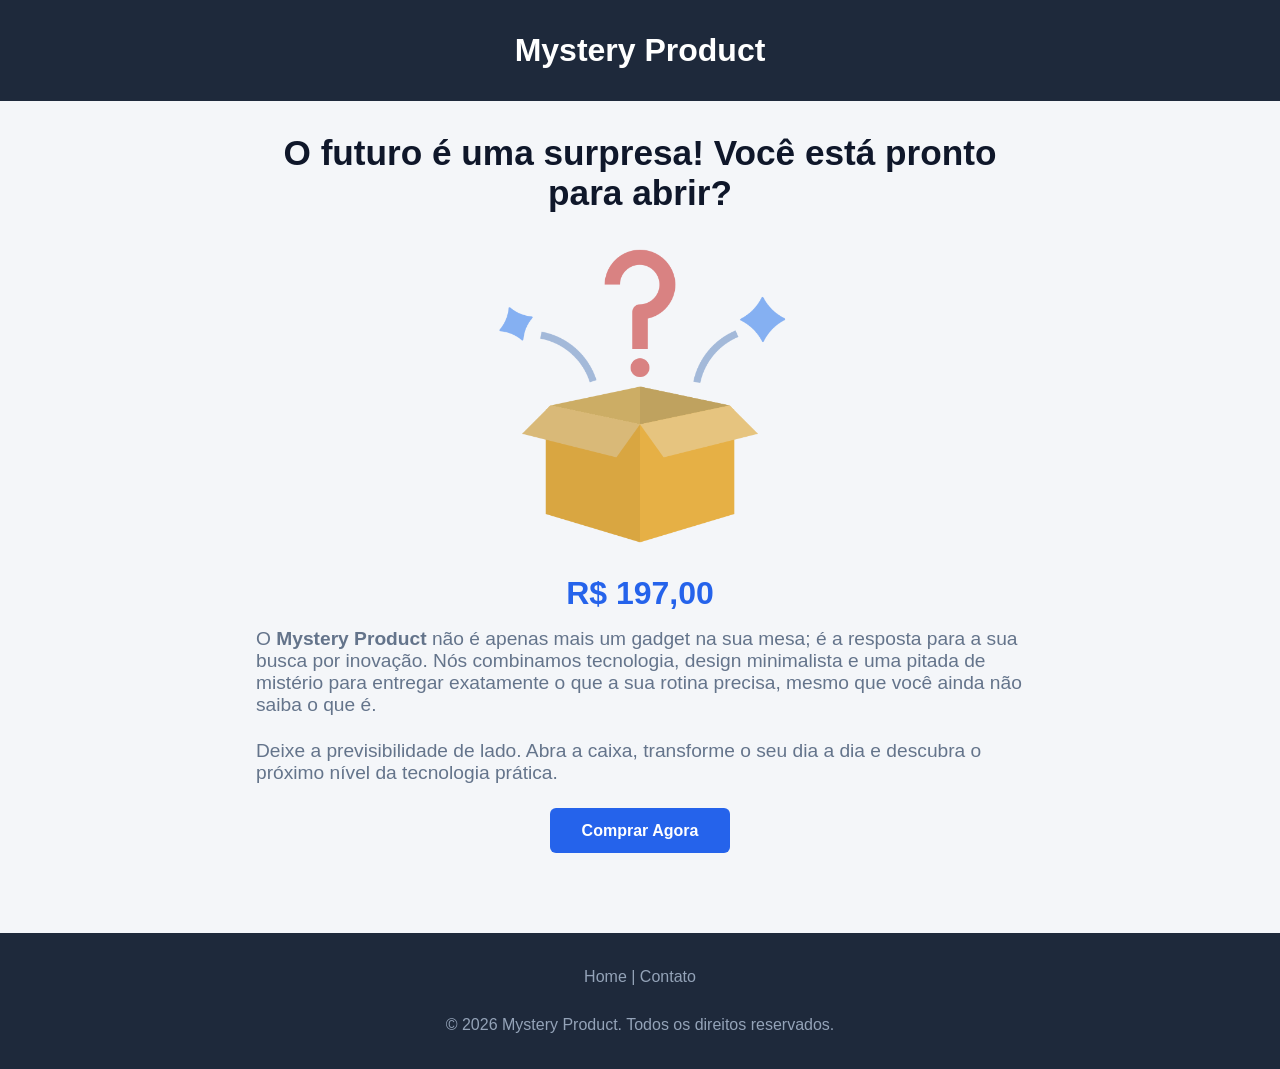
<file: index.html>
<!DOCTYPE html>
<html lang="pt-BR">
<head>
    <meta charset="UTF-8">
    <meta name="viewport" content="width=device-width, initial-scale=1.0">
    <title>Mystery Product - O Futuro na sua Mão</title>
    <link rel="stylesheet" href="style.css">
</head>
<body>

    <header class="header">
        <h1 class="logo">Mystery Product</h1>
    </header>

    <main class="container">
        <!-- Hero Section -->
        <section class="hero">
            <h2>O futuro é uma surpresa! Você está pronto para abrir?</h2>
            <img src="img/caixa-surpresa.png" width="350" alt="Mystery Product">
            <p class="hero-price">R$ 197,00</p>
            <p>O <strong>Mystery Product</strong> não é apenas mais um gadget na sua mesa; é a resposta para a sua busca por inovação. Nós combinamos tecnologia, design minimalista e uma pitada de mistério para entregar exatamente o que a sua rotina precisa, mesmo que você ainda não saiba o que é.</p>
            <p>Deixe a previsibilidade de lado. Abra a caixa, transforme o seu dia a dia e descubra o próximo nível da tecnologia prática.</p>
            
            <div class="mt-20">
                <a href="pedido.html" class="btn-primary">Comprar Agora</a>
            </div>
        </section>
    </main>

    <footer class="footer">
        <p><a href="index.html" class="footer-link">Home</a> | <a href="contato.html" class="footer-link">Contato</a></p>
        <p>&copy; 2026 Mystery Product. Todos os direitos reservados.</p>
    </footer>
</body>
</html>
</file>
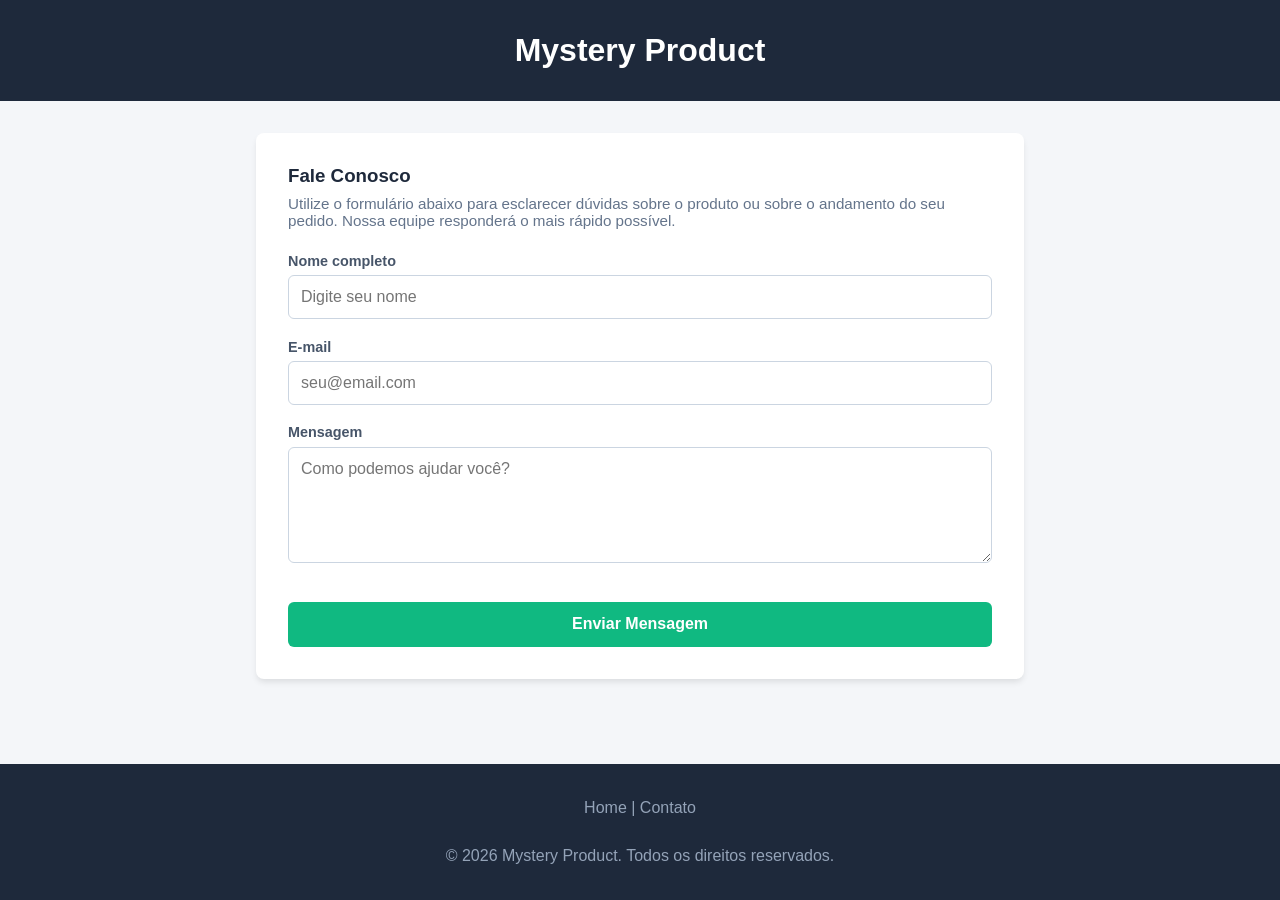
<file: contato.html>
<!DOCTYPE html>
<html lang="pt-BR">
<head>
    <meta charset="UTF-8">
    <meta name="viewport" content="width=device-width, initial-scale=1.0">
    <title>Contato - Mystery Product</title>
    <link rel="stylesheet" href="style.css">
</head>
<body>

    <header class="header">
        <h1 class="logo">Mystery Product</h1>
    </header>

    <main class="container">
        <!-- Card de Contato -->
        <div id="contactCard" class="card">
            <h3>Fale Conosco</h3>
            <p class="card-subtitle">Utilize o formulário abaixo para esclarecer dúvidas sobre o produto ou sobre o andamento do seu pedido. Nossa equipe responderá o mais rápido possível.</p>
            
            <form id="contactForm">
                <div class="form-group">
                    <label for="contactName">Nome completo</label>
                    <input type="text" id="contactName" required placeholder="Digite seu nome">
                </div>

                <div class="form-group">
                    <label for="contactEmail">E-mail</label>
                    <input type="email" id="contactEmail" required placeholder="seu@email.com">
                </div>

                <div class="form-group">
                    <label for="contactMessage">Mensagem</label>
                    <textarea id="contactMessage" required placeholder="Como podemos ajudar você?" rows="5"></textarea>
                </div>

                <button type="submit" class="btn-success">Enviar Mensagem</button>
            </form>
        </div>

        <!-- Feedback de Envio de Contato reaproveitando o box verde -->
        <div id="contactFeedback" class="card feedback-success hidden">
            <h4>Mensagem Enviada!</h4>
            <p class="feedback-subtitle">Obrigado pelo seu contato. Analisamos sua mensagem e, em breve, iremos responder diretamente no seu e-mail.</p>
            <button id="btnBackHome" class="btn-secondary w-100">Voltar para a Home</button>
        </div>
    </main>

    <footer class="footer">
        <p><a href="index.html" class="footer-link">Home</a> | <a href="contato.html" class="footer-link">Contato</a></p>
        <p>&copy; 2026 Mystery Product. Todos os direitos reservados.</p>
    </footer>

    <script src="script.js"></script>
</body>
</html>
</file>
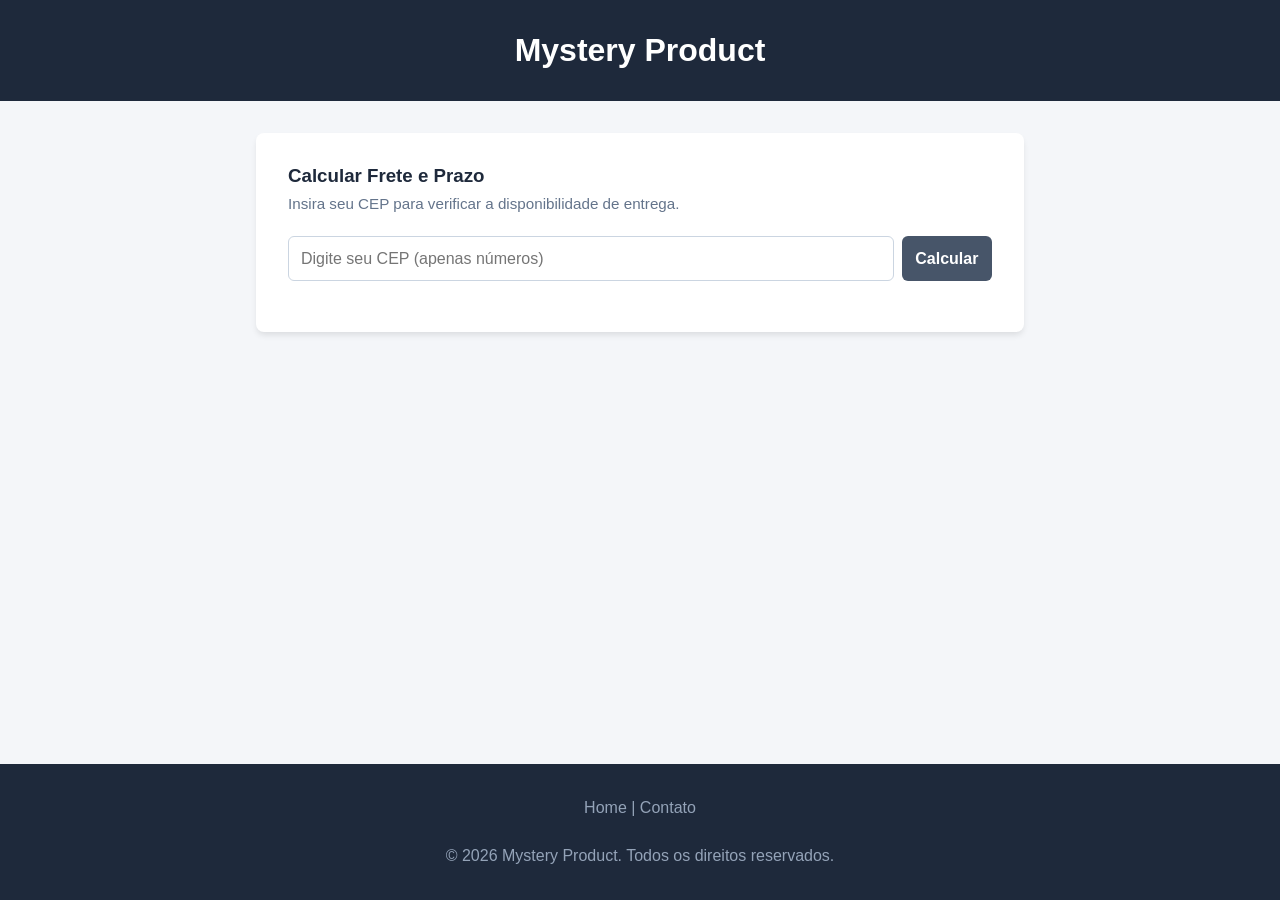
<file: pedido.html>
<!DOCTYPE html>
<html lang="pt-BR">
<head>
    <meta charset="UTF-8">
    <meta name="viewport" content="width=device-width, initial-scale=1.0">
    <title>Finalizar Pedido - Mystery Product</title>
    <link rel="stylesheet" href="style.css">
</head>
<body>

    <header class="header">
        <h1 class="logo">Mystery Product</h1>
    </header>

    <main class="container">
        <section class="checkout-section">
            
            <!-- ETAPA 1: Calculadora de Frete -->
            <div id="shippingCard" class="card">
                <h3>Calcular Frete e Prazo</h3>
                <p class="card-subtitle">Insira seu CEP para verificar a disponibilidade de entrega.</p>
                
                <div class="form-group inline-group">
                    <input type="text" id="cep" maxlength="8" placeholder="Digite seu CEP (apenas números)" inputmode="numeric" oninput="this.value = this.value.replace(/\D/g, '')">
                    <button id="btnCalcShipping" class="btn-secondary">Calcular</button>
                </div>
                <span id="cepError" class="error-msg"></span>

                <!-- Resultado do Frete -->
                <div id="shippingResult" class="shipping-box hidden">
                    <h4>Opção de entrega para sua região:</h4>
                    <p><strong>Modalidade:</strong> Entrega Padrão</p>
                    <p><strong>Produto:</strong> <span id="productValue">R$ 197,00</span></p>
                    <p><strong>Valor do Frete:</strong> <span id="shippingValue">R$ 0,00</span></p>
                    <p><strong>Total (Frete + Produto):</strong> <span id="totalValue">R$ 197,00</span></p>
                    <p><strong>Prazo:</strong> <span id="shippingTime">X dias úteis</span></p>
                </div>
            </div>

            <!-- ETAPA 2: Dados Pessoais e Endereço -->
            <div id="checkoutCard" class="card hidden">
                <h3>Dados do Comprador e Entrega</h3>
                <form id="orderForm">
                    
                    <div class="form-group">
                        <label for="name">Nome completo</label>
                        <input type="text" id="name" required placeholder="Digite seu nome">
                    </div>

                    <div class="form-group">
                        <label for="email">E-mail</label>
                        <input type="email" id="email" required placeholder="seu@email.com">
                    </div>

                    <div class="form-group">
                        <label for="address">Endereço (Rua, Av.)</label>
                        <input type="text" id="address" required placeholder="Digite seu endereço">
                    </div>

                    <div class="form-group">
                        <label for="neighborhood">Bairro</label>
                        <input type="text" id="neighborhood" required placeholder="Digite o bairro">
                    </div>

                    <div class="form-group">
                        <label for="city">Cidade / UF</label>
                        <input type="text" id="city" readonly placeholder="Cidade / Estado">
                    </div>

                    <button type="submit" class="btn-success">Confirmar Pedido</button>
                </form>
            </div>

            <!-- Feedback de Sucesso Final (Estrutura Separada e Otimizada) -->
            <div id="feedbackMessage" class="hidden">
                
                <!-- Box de Alerta Verde Superior -->
                <div class="card feedback-success">
                    <h4>Pedido Confirmado!</h4>
                    <p class="feedback-subtitle mb-0">Obrigado pelo seu pedido. Entraremos em contato via e-mail em breve.</p>
                </div>
                
                <!-- Grid de Resumos usando o padrão shipping-box em ambos os lados -->
                <div class="summary-grid">
                    
                    <!-- Lado Esquerdo: Dados do Comprador -->
                    <div id="successSummaryContent" class="shipping-box mb-0">
                        <h5>Dados do Comprador</h5>
                        <p><strong>Nome:</strong> <span id="successName"></span></p>
                        <p><strong>E-mail:</strong> <span id="successEmail"></span></p>
                        <p><strong>Endereço de Entrega:</strong> <span id="successAddress"></span></p>
                    </div>

                    <!-- Lado Direito: Valores do Pedido -->
                    <div class="shipping-box mb-0">
                        <h5>Valores do Pedido</h5>
                        <p><strong>Produto:</strong> <span id="successProductValue"></span></p>
                        <p><strong>Valor do Frete:</strong> <span id="successShippingValue"></span></p>
                        <p><strong>Prazo de Entrega:</strong> <span id="successShippingDays"></span></p>
                        <p class="success-total-row"><strong>Total:</strong> <span id="successTotalValue"></span></p>
                    </div>
                </div>

                <button id="backToHome" class="btn-secondary w-100 mt-40">Voltar para a Home</button>
            </div>

        </section>
    </main>

    <footer class="footer">
        <p><a href="index.html" class="footer-link">Home</a> | <a href="contato.html" class="footer-link">Contato</a></p>
        <p>&copy; 2026 Mystery Product. Todos os direitos reservados.</p>
    </footer>

    <script src="script.js"></script>
</body>
</html>
</file>
<file: style.css>
/* RESET & CONFIGURAÇÕES GERAIS */
* {
    margin: 0;
    padding: 0;
    box-sizing: border-box;
    font-family: 'Segoe UI', Tahoma, Geneva, Verdana, sans-serif;
}

body {
    background-color: #f4f6f9;
    color: #333;
    display: flex;
    flex-direction: column;
    min-height: 100vh;
}

.container { 
    max-width: 800px; 
    margin: 2rem auto; 
    padding: 0 1rem;
    width: 100%; 
}


/* COMPONENTES ESTRUTURAIS (BOXES & CARDS) */
.card {
    background: #fff;
    padding: 2rem;
    border-radius: 8px;
    box-shadow: 0 4px 6px -1px rgba(0, 0, 0, 0.1);
    margin-bottom: 2rem;
}
.card h3 { color: #1e293b; margin-bottom: 0.5rem; }
.card h5 { color: #1e293b; font-size: 1.1rem; margin-bottom: 1rem; font-weight: bold; }
.card-subtitle { color: #64748b; font-size: 0.95rem; margin-bottom: 1.5rem; }

/* Box de Destaque / Informação (Fretes, Resumos, Alertas) */
.shipping-box {
    background-color: #f8fafc;
    border: 1px dashed #3b82f6;
    padding: 1.5rem;
    border-radius: 6px;
    margin-top: 1.5rem;
}
.shipping-box h4 { color: #1e293b; margin-bottom: 0.5rem; }
.shipping-box h5 { color: #1e293b; font-size: 1.1rem; margin-bottom: 1rem; font-weight: bold; }
.shipping-box p { font-size: 0.95rem; color: #475569; margin-bottom: 0.4rem; }
.shipping-box span { font-weight: 500; }

/* Box de sucesso */
.feedback-success {
    background-color: #ecfdf5; 
    border: 1px solid #a7f3d0; 
    color: #065f46;
}
.feedback-success h4 { font-size: 1.5rem; margin-bottom: 0.5rem; text-align: center; }
.feedback-success .feedback-subtitle { text-align: center; margin-bottom: 1.5rem; color: #065f46; }

.feedback-success .card { margin-bottom: 0; padding: 1.5rem; box-shadow: none; border: 1px solid #cbd5e1; color: #333; }
.feedback-success .shipping-box { margin-top: 0; background-color: #fff; border-style: solid; color: #333; }


/* FORMULÁRIOS & ENTRADAS DE DADOS */
.form-group { 
    margin-bottom: 1.2rem; 
}
.form-group label { 
    display: block; 
    margin-bottom: 0.4rem; 
    font-weight: 600; 
    font-size: 0.9rem; 
    color: #475569; 
}
.form-group p { font-size: 0.95rem; }

.inline-group {
    display: flex;
    gap: 0.5rem;
}
.inline-group input { flex: 1; }

input, textarea {
    width: 100%;
    padding: 0.75rem;
    border: 1px solid #cbd5e1;
    border-radius: 6px;
    font-size: 1rem;
    background-color: #fff;
    font-family: inherit;
}
input:focus, textarea:focus {
    outline: none;
    border-color: #2563eb;
    box-shadow: 0 0 0 3px rgba(37, 99, 235, 0.1);
}
input[readonly] { background-color: #f1f5f9; color: #64748b; cursor: not-allowed; }
textarea { resize: vertical; }


/* 4. BOTÕES */
button, .btn-primary {
    padding: 0.85rem;
    border: none;
    border-radius: 6px;
    font-size: 1rem;
    font-weight: bold;
    cursor: pointer;
    transition: background 0.2s ease;
    text-align: center;
}

.btn-primary { background-color: #2563eb; color: white; width: auto; padding: 0.85rem 2rem; text-decoration: none; display: inline-block; }
.btn-primary:hover { background-color: #1d4ed8; }

.btn-secondary { background-color: #475569; color: white; white-space: nowrap; }
.btn-secondary:hover { background-color: #334155; }

.btn-success { background-color: #10b981; color: white; width: 100%; margin-top: 1rem; }
.btn-success:hover { background-color: #059669; }


/* LAYOUT DE ELEMENTOS (HEADERS, FOOTERS E GRIDS) */
.header { background-color: #1e293b; color: #fff; padding: 2rem; text-align: center; }
.footer { background-color: #1e293b; color: #94a3b8; text-align: center; padding: 1rem; margin-top: auto; }
.footer p { margin: 0.5rem 0; line-height: 2.5; }

.footer-link { color: #94a3b8; text-decoration: none; transition: color 0.2s ease; }
.footer-link:hover { color: #fff; text-decoration: underline; }

.summary-grid {
    display: grid;
    grid-template-columns: 1fr 280px;
    gap: 1.5rem;
    align-items: start;
    margin-top: 1.5rem;
}
.summary-grid > .shipping-box { grid-column: 1 / -1; width: 100%; }

.hero { text-align: center; margin-bottom: 3rem; }
.hero h2 { font-size: 2.2rem; color: #0f172a; margin-bottom: 0.5rem; }
.hero img { padding: 1.5rem; }
.hero p { font-size: 1.2rem; color: #64748b; margin-bottom: 1.5rem; text-align: left; }
p.hero-price { font-size: 2rem; color: #2563eb; font-weight: 700; margin-bottom: 1rem; text-align: center; }

@media (max-width: 720px) {
    .summary-grid { grid-template-columns: 1fr; }
    .feedback-success .summary-grid { display: flex; flex-direction: column; }
}


/* UTILITÁRIOS */
.error-msg { color: #ef4444; font-size: 0.85rem; display: block; margin-top: 0.5rem; }
.hidden { display: none !important; }
.w-100 { width: 100%; }
.mb-0 { margin-bottom: 0 !important; }
.mt-20 { margin-top: 20px; }
.mt-40 { margin-top: 40px; }

#shippingValue, #successShippingValue { color: #10b981; }
.success-total-row { margin-top: 0.8rem; font-size: 1.1rem; border-top: 1px solid #e2e8f0; padding-top: 0.8rem; }
.success-total-row span, #successTotalValue { font-weight: bold; color: #2563eb; }
</file>
